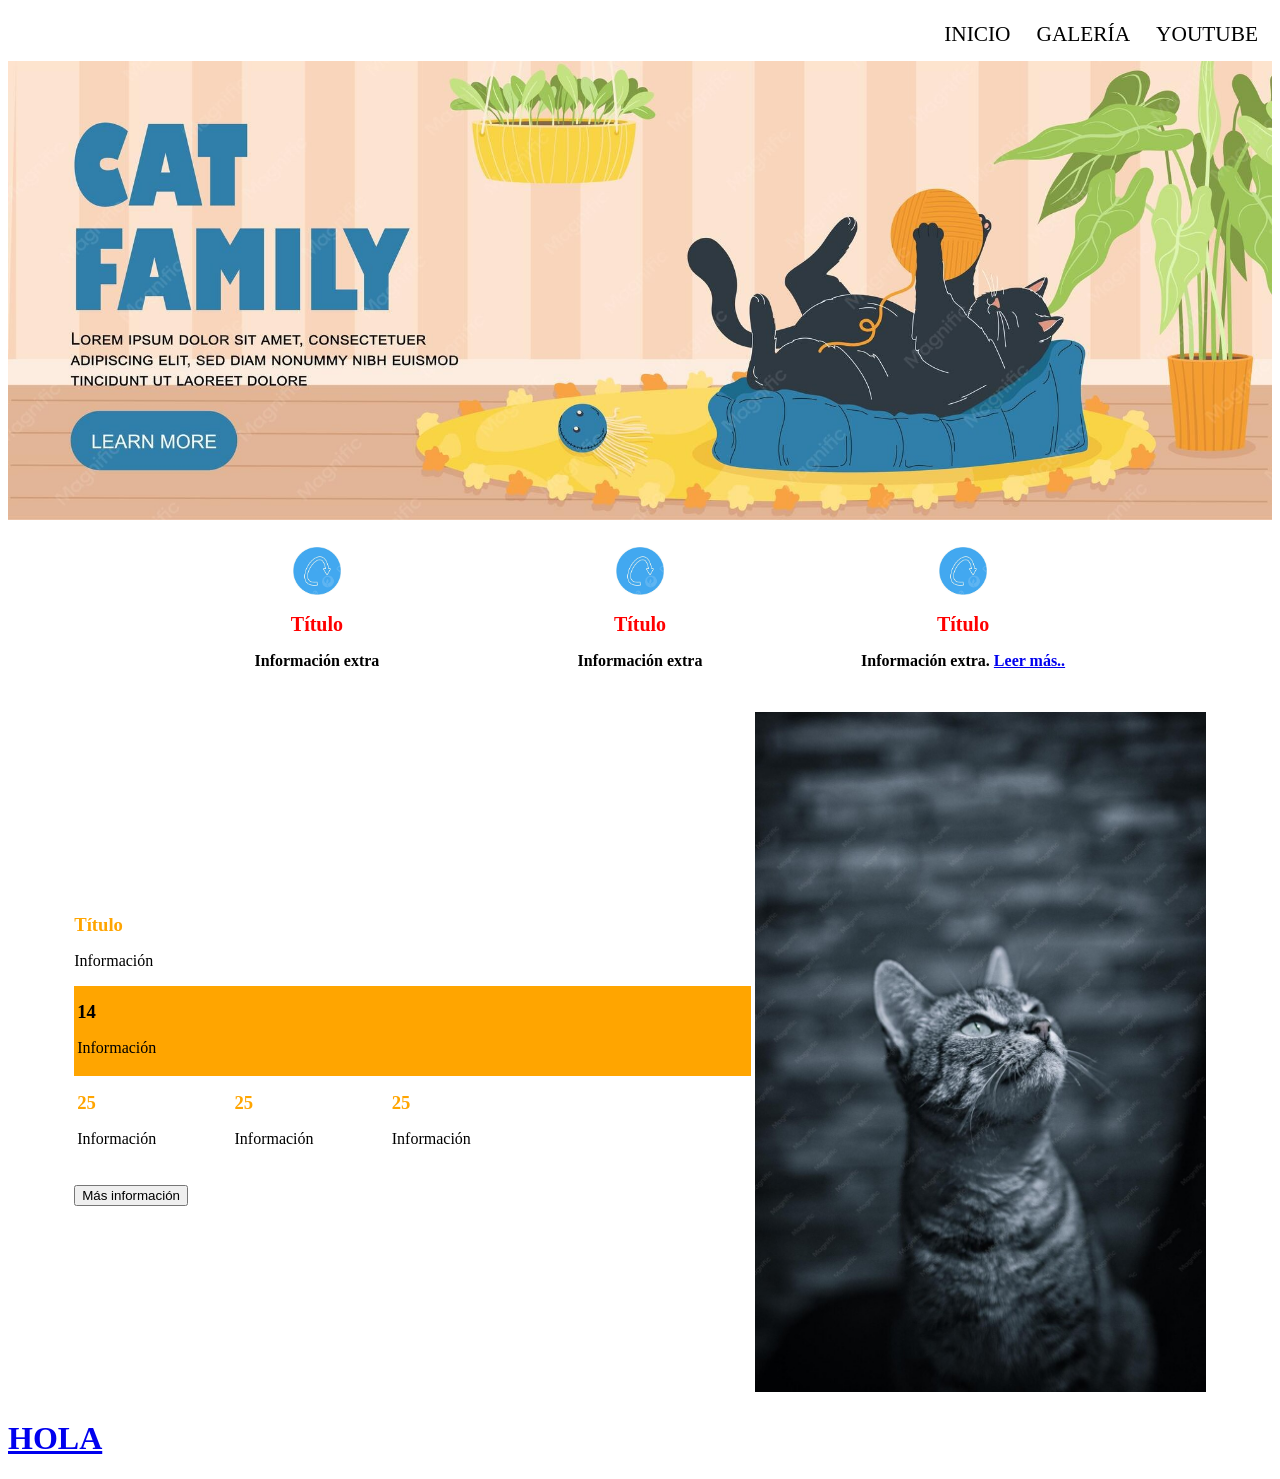
<file: index.html>
<!DOCTYPE html>
<html>
<head>
	<meta charset="utf-8">
	<meta name="viewport" content="width=device-width, initial-scale=1">
	<title></title>
	<link rel="stylesheet" type="text/css" href="estilos.css">

	<style type="text/css">
		
	</style>
</head>
<body>
	<div id="encabezado">
		<table align="right"> <!--barra de botones-->
			<tr>
				<th>
					<a href="index.html" target="_blank">
					<button id="inicio">
						INICIO
					</button>
					</a>
				</th>
				<th>
					<a href="galeria.html" target="_blank">
					<button id="galeria">
						GALERÍA
					</button>
					</a>
				</th>
				<th>
					<a href="https://es-la.facebook.com/" target="_blank">
					<button id="web">
						YOUTUBE
					</button>
					</a>
				</th>
			</tr>
		</table>

		<!--Banner-->
		<img src="img/banner.jpg" width="100%">
	</div>

	<div id="cuerpo">
		<center>
			<table> <!--tabla 2-->
				<tr>
					<th>
						<img src="img/icono.png">
						<h1>Título</h1>
						<p>Información extra</p>
					</th>
					<th>
						<img src="img/icono.png">
						<h1>Título</h1>
						<p>Información extra</p>
					</th>
					<th>
						<img src="img/icono.png">
						<h1>Título</h1>
						<p>Información extra. <a href="https://www.youtube.com/">Leer más..</a></p>
					</th>
				</tr>
			</table>
		</center>
	</div>

	<div id="tabla3">
		<table width="90%" align="center">
			<tr>
				<td width="60%">
					<h1>Título</h1>
					<p>Información</p>
					<table bgcolor="orange" width="100%"> <!--TABLA INTERNA-->
						<tr>
							<td>
								<h1 style="color:black;">14</h1>
								<p>Información</p>
							</td>
						</tr>
					</table> <!--CIERRE DE TABLA INTERNA-->
					<table width="70%"> <!--TABLA INTERNA 2-->
						<tr>
							<td width="33%">
								<h1>25</h1>
								<p>Información</p>
							</td>
							<td  width="33%">
								<h1>25</h1>
								<p>Información</p>
							</td>
							<td  width="33%">
								<h1>25</h1>
								<p>Información</p>
							</td>
						</tr>
					</table><!--CIERRE DE TABLA INTERNA 2-->
					<br>
						<a href="#">
						<button id="boton2">Más información</button>
						</a>
				</td>
				<th width="40%">
					<img src="img/gato.jpg" width="100%">
				</th>
			</tr>
		</table>
	</div>


<a href="https://music.apple.com/mx/song/another-part-of-me-2012-remaster/559334756">
	<h1>HOLA</h1>
</a>
</body>
</html>
</file>
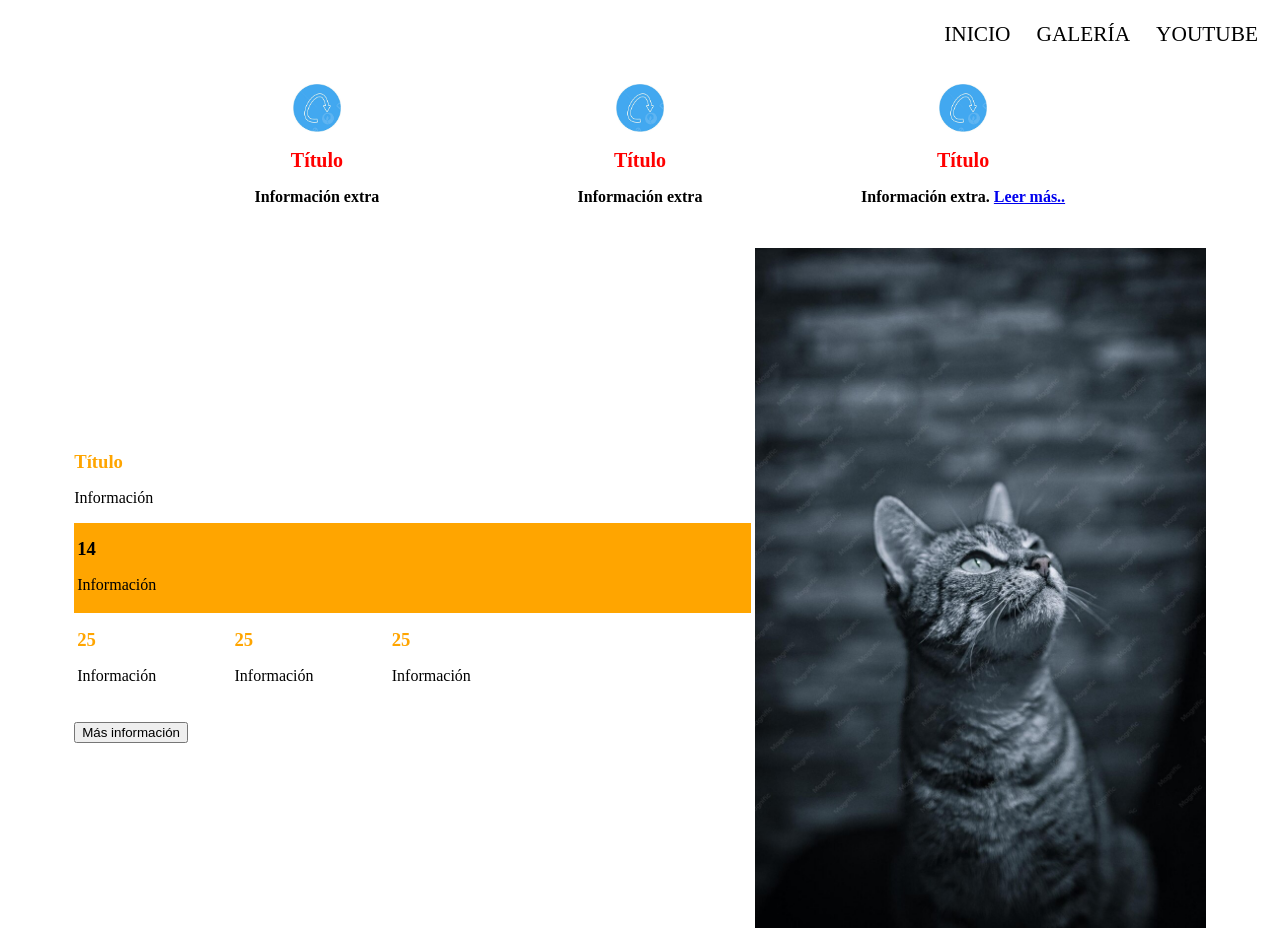
<file: galeria.html>
<!DOCTYPE html>
<html>
<head>
	<meta charset="utf-8">
	<meta name="viewport" content="width=device-width, initial-scale=1">
	<title></title>
	<link rel="stylesheet" type="text/css" href="estilos.css">

	<style type="text/css">
		
	</style>
</head>
<body>
	<div id="encabezado">
		<table align="right"> <!--barra de botones-->
			<tr>
				<th>
					<a href="index.html" target="_blank">
					<button id="inicio">
						INICIO
					</button>
					</a>
				</th>
				<th>
					<a href="galeria.html" target="_blank">
					<button id="galeria">
						GALERÍA
					</button>
					</a>
				</th>
				<th>
					<a href="https://es-la.facebook.com/" target="_blank">
					<button id="web">
						YOUTUBE
					</button>
					</a>
				</th>
			</tr>
		</table>

		<!--Banner-->
	<!--	<img src="img/banner.jpg" width="100%">-->
	</div>

	<div id="cuerpo">
		<center>
			<table> <!--tabla 2-->
				<tr>
					<th>
						<img src="img/icono.png">
						<h1>Título</h1>
						<p>Información extra</p>
					</th>
					<th>
						<img src="img/icono.png">
						<h1>Título</h1>
						<p>Información extra</p>
					</th>
					<th>
						<img src="img/icono.png">
						<h1>Título</h1>
						<p>Información extra. <a href="https://www.youtube.com/">Leer más..</a></p>
					</th>
				</tr>
			</table>
		</center>
	</div>

	<div id="tabla3">
		<table width="90%" align="center">
			<tr>
				<td width="60%">
					<h1>Título</h1>
					<p>Información</p>
					<table bgcolor="orange" width="100%"> <!--TABLA INTERNA-->
						<tr>
							<td>
								<h1 style="color:black;">14</h1>
								<p>Información</p>
							</td>
						</tr>
					</table> <!--CIERRE DE TABLA INTERNA-->
					<table width="70%"> <!--TABLA INTERNA 2-->
						<tr>
							<td width="33%">
								<h1>25</h1>
								<p>Información</p>
							</td>
							<td  width="33%">
								<h1>25</h1>
								<p>Información</p>
							</td>
							<td  width="33%">
								<h1>25</h1>
								<p>Información</p>
							</td>
						</tr>
					</table><!--CIERRE DE TABLA INTERNA 2-->
					<br>
						<a href="#">
						<button id="boton2">Más información</button>
						</a>
				</td>
				<th width="40%">
					<img src="img/gato.jpg" width="100%">
				</th>
			</tr>
		</table>
	</div>

</body>
</html>
</file>
<file: estilos.css>
#encabezado button{
	padding: 10px 10px;
	font-size: 16pt;
	color:black;
	font-family:calibri;
	border:1px solid white;
	cursor:pointer;
	background-color:white;
 	transition:.3s;
}
#encabezado button:hover{
	border: 1px solid red;
	color:red;
}

#cuerpo table{
	width:80%;
	padding:20px;
}
#cuerpo table th{
	width:32%;
}
#cuerpo table th img{
	width:15%;
}

#cuerpo table th h1{
	color:red;
	font-family:calibri;
	font-size:15pt;
}
#cuerpo table th p{
	color:black;
	font-family:calibri;
	font-size: 12pt;
}

#tabla3 table td h1{
	color:orange;
	font-family:calibri;
	font-size:14pt;
}
#table3 table td p{
	font-family:calibri;
}
</file>
